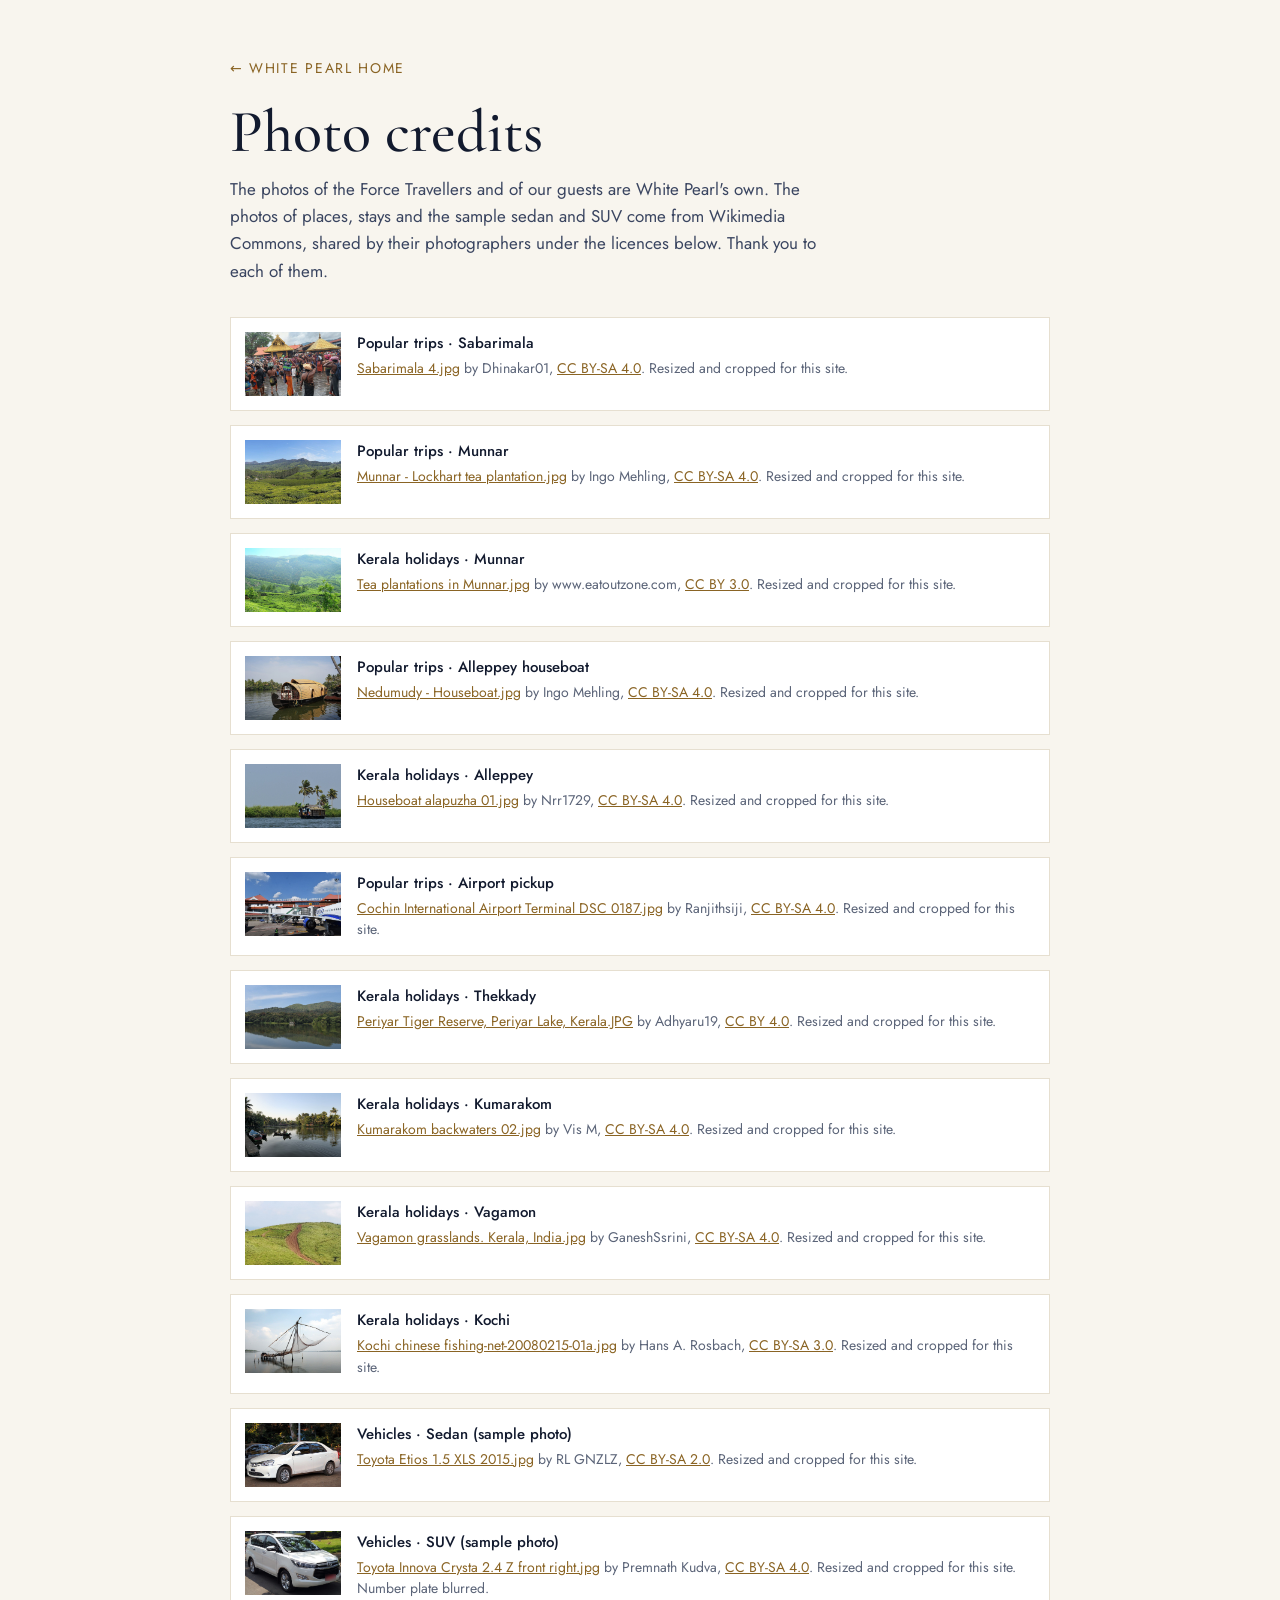
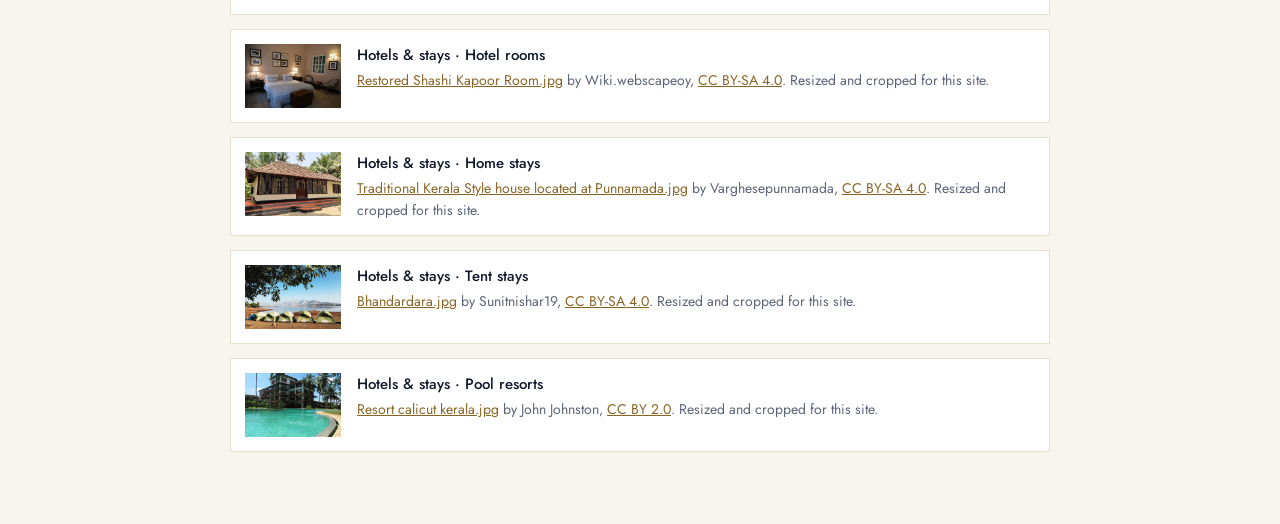
<file: public/credits.html>
<!doctype html>
<html lang="en">
<head>
<meta charset="utf-8">
<meta name="viewport" content="width=device-width, initial-scale=1">
<title>Photo credits · White Pearl Tours & Travels</title>
<meta name="robots" content="noindex">
<link rel="icon" href="favicon.svg" type="image/svg+xml">
<link rel="stylesheet" href="https://fonts.googleapis.com/css2?family=Cormorant+Garamond:wght@500;600&family=Jost:wght@400;500&display=swap">
<style>
  body { margin: 0; background: #f8f5ee; color: #121a2e; font-family: "Jost", system-ui, sans-serif; }
  main { max-width: 820px; margin: 0 auto; padding: 56px max(20px, env(safe-area-inset-left, 0px)) 72px; }
  a { color: #8a6424; }
  .back { font-size: 14px; letter-spacing: .12em; text-transform: uppercase; text-decoration: none; }
  h1 { font-family: "Cormorant Garamond", Georgia, serif; font-weight: 500; font-size: clamp(40px, 7vw, 60px); line-height: 1.05; margin: 22px 0 12px; }
  .lead { font-size: 17px; line-height: 1.6; color: #3a4560; margin: 0 0 32px; max-width: 62ch; }
  ul { list-style: none; margin: 0; padding: 0; display: grid; gap: 14px; }
  li { display: flex; gap: 16px; align-items: flex-start; padding: 14px; background: #fff; border: 1px solid #e6dfd0; }
  li img { width: 96px; height: 64px; object-fit: cover; flex: none; }
  li div { min-width: 0; display: grid; gap: 4px; }
  li b { font-weight: 500; font-size: 15px; }
  li span { font-size: 14px; line-height: 1.55; color: #5b6478; overflow-wrap: anywhere; }
</style>
</head>
<body>
<main>
  <a class="back" href="./">← White Pearl home</a>
  <h1>Photo credits</h1>
  <p class="lead">The photos of the Force Travellers and of our guests are White Pearl's own. The photos of places, stays and the sample sedan and SUV come from Wikimedia Commons, shared by their photographers under the licences below. Thank you to each of them.</p>
<ul>
  <li><img src="img/stock/sabarimala.jpg" alt="" loading="lazy" width="96" height="64">
    <div><b>Popular trips · Sabarimala</b>
    <span><a href="https://commons.wikimedia.org/wiki/File:Sabarimala_4.jpg" target="_blank" rel="noopener">Sabarimala 4.jpg</a> by Dhinakar01, <a href="https://creativecommons.org/licenses/by-sa/4.0" rel="license noopener" target="_blank">CC BY-SA 4.0</a>. Resized and cropped for this site.</span></div></li>
  <li><img src="img/stock/munnar-wide.jpg" alt="" loading="lazy" width="96" height="64">
    <div><b>Popular trips · Munnar</b>
    <span><a href="https://commons.wikimedia.org/wiki/File:Munnar_-_Lockhart_tea_plantation.jpg" target="_blank" rel="noopener">Munnar - Lockhart tea plantation.jpg</a> by Ingo Mehling, <a href="https://creativecommons.org/licenses/by-sa/4.0" rel="license noopener" target="_blank">CC BY-SA 4.0</a>. Resized and cropped for this site.</span></div></li>
  <li><img src="img/stock/munnar.jpg" alt="" loading="lazy" width="96" height="64">
    <div><b>Kerala holidays · Munnar</b>
    <span><a href="https://commons.wikimedia.org/wiki/File:Tea_plantations_in_Munnar.jpg" target="_blank" rel="noopener">Tea plantations in Munnar.jpg</a> by www.eatoutzone.com, <a href="https://creativecommons.org/licenses/by/3.0" rel="license noopener" target="_blank">CC BY 3.0</a>. Resized and cropped for this site.</span></div></li>
  <li><img src="img/stock/houseboat.jpg" alt="" loading="lazy" width="96" height="64">
    <div><b>Popular trips · Alleppey houseboat</b>
    <span><a href="https://commons.wikimedia.org/wiki/File:Nedumudy_-_Houseboat.jpg" target="_blank" rel="noopener">Nedumudy - Houseboat.jpg</a> by Ingo Mehling, <a href="https://creativecommons.org/licenses/by-sa/4.0" rel="license noopener" target="_blank">CC BY-SA 4.0</a>. Resized and cropped for this site.</span></div></li>
  <li><img src="img/stock/alleppey.jpg" alt="" loading="lazy" width="96" height="64">
    <div><b>Kerala holidays · Alleppey</b>
    <span><a href="https://commons.wikimedia.org/wiki/File:Houseboat_alapuzha_01.jpg" target="_blank" rel="noopener">Houseboat alapuzha 01.jpg</a> by Nrr1729, <a href="https://creativecommons.org/licenses/by-sa/4.0" rel="license noopener" target="_blank">CC BY-SA 4.0</a>. Resized and cropped for this site.</span></div></li>
  <li><img src="img/stock/airport.jpg" alt="" loading="lazy" width="96" height="64">
    <div><b>Popular trips · Airport pickup</b>
    <span><a href="https://commons.wikimedia.org/wiki/File:Cochin_International_Airport_Terminal_DSC_0187.jpg" target="_blank" rel="noopener">Cochin International Airport Terminal DSC 0187.jpg</a> by Ranjithsiji, <a href="https://creativecommons.org/licenses/by-sa/4.0" rel="license noopener" target="_blank">CC BY-SA 4.0</a>. Resized and cropped for this site.</span></div></li>
  <li><img src="img/stock/thekkady.jpg" alt="" loading="lazy" width="96" height="64">
    <div><b>Kerala holidays · Thekkady</b>
    <span><a href="https://commons.wikimedia.org/wiki/File:Periyar_Tiger_Reserve,_Periyar_Lake,_Kerala.JPG" target="_blank" rel="noopener">Periyar Tiger Reserve, Periyar Lake, Kerala.JPG</a> by Adhyaru19, <a href="https://creativecommons.org/licenses/by/4.0" rel="license noopener" target="_blank">CC BY 4.0</a>. Resized and cropped for this site.</span></div></li>
  <li><img src="img/stock/kumarakom.jpg" alt="" loading="lazy" width="96" height="64">
    <div><b>Kerala holidays · Kumarakom</b>
    <span><a href="https://commons.wikimedia.org/wiki/File:Kumarakom_backwaters_02.jpg" target="_blank" rel="noopener">Kumarakom backwaters 02.jpg</a> by Vis M, <a href="https://creativecommons.org/licenses/by-sa/4.0" rel="license noopener" target="_blank">CC BY-SA 4.0</a>. Resized and cropped for this site.</span></div></li>
  <li><img src="img/stock/vagamon.jpg" alt="" loading="lazy" width="96" height="64">
    <div><b>Kerala holidays · Vagamon</b>
    <span><a href="https://commons.wikimedia.org/wiki/File:Vagamon_grasslands._Kerala,_India.jpg" target="_blank" rel="noopener">Vagamon grasslands. Kerala, India.jpg</a> by GaneshSsrini, <a href="https://creativecommons.org/licenses/by-sa/4.0" rel="license noopener" target="_blank">CC BY-SA 4.0</a>. Resized and cropped for this site.</span></div></li>
  <li><img src="img/stock/kochi.jpg" alt="" loading="lazy" width="96" height="64">
    <div><b>Kerala holidays · Kochi</b>
    <span><a href="https://commons.wikimedia.org/wiki/File:Kochi_chinese_fishing-net-20080215-01a.jpg" target="_blank" rel="noopener">Kochi chinese fishing-net-20080215-01a.jpg</a> by Hans A. Rosbach, <a href="https://creativecommons.org/licenses/by-sa/3.0" rel="license noopener" target="_blank">CC BY-SA 3.0</a>. Resized and cropped for this site.</span></div></li>
  <li><img src="img/stock/car.jpg" alt="" loading="lazy" width="96" height="64">
    <div><b>Vehicles · Sedan (sample photo)</b>
    <span><a href="https://commons.wikimedia.org/wiki/File:Toyota_Etios_1.5_XLS_2015.jpg" target="_blank" rel="noopener">Toyota Etios 1.5 XLS 2015.jpg</a> by RL GNZLZ, <a href="https://creativecommons.org/licenses/by-sa/2.0" rel="license noopener" target="_blank">CC BY-SA 2.0</a>. Resized and cropped for this site.</span></div></li>
  <li><img src="img/stock/suv.jpg" alt="" loading="lazy" width="96" height="64">
    <div><b>Vehicles · SUV (sample photo)</b>
    <span><a href="https://commons.wikimedia.org/wiki/File:Toyota_Innova_Crysta_2.4_Z_front_right.jpg" target="_blank" rel="noopener">Toyota Innova Crysta 2.4 Z front right.jpg</a> by Premnath Kudva, <a href="https://creativecommons.org/licenses/by-sa/4.0" rel="license noopener" target="_blank">CC BY-SA 4.0</a>. Resized and cropped for this site. Number plate blurred.</span></div></li>
  <li><img src="img/stock/hotel.jpg" alt="" loading="lazy" width="96" height="64">
    <div><b>Hotels &amp; stays · Hotel rooms</b>
    <span><a href="https://commons.wikimedia.org/wiki/File:Restored_Shashi_Kapoor_Room.jpg" target="_blank" rel="noopener">Restored Shashi Kapoor Room.jpg</a> by Wiki.webscapeoy, <a href="https://creativecommons.org/licenses/by-sa/4.0" rel="license noopener" target="_blank">CC BY-SA 4.0</a>. Resized and cropped for this site.</span></div></li>
  <li><img src="img/stock/homestay.jpg" alt="" loading="lazy" width="96" height="64">
    <div><b>Hotels &amp; stays · Home stays</b>
    <span><a href="https://commons.wikimedia.org/wiki/File:Traditional_Kerala_Style_house_located_at_Punnamada.jpg" target="_blank" rel="noopener">Traditional Kerala Style house located at Punnamada.jpg</a> by Varghesepunnamada, <a href="https://creativecommons.org/licenses/by-sa/4.0" rel="license noopener" target="_blank">CC BY-SA 4.0</a>. Resized and cropped for this site.</span></div></li>
  <li><img src="img/stock/tent.jpg" alt="" loading="lazy" width="96" height="64">
    <div><b>Hotels &amp; stays · Tent stays</b>
    <span><a href="https://commons.wikimedia.org/wiki/File:Bhandardara.jpg" target="_blank" rel="noopener">Bhandardara.jpg</a> by Sunitnishar19, <a href="https://creativecommons.org/licenses/by-sa/4.0" rel="license noopener" target="_blank">CC BY-SA 4.0</a>. Resized and cropped for this site.</span></div></li>
  <li><img src="img/stock/pool.jpg" alt="" loading="lazy" width="96" height="64">
    <div><b>Hotels &amp; stays · Pool resorts</b>
    <span><a href="https://commons.wikimedia.org/wiki/File:Resort_calicut_kerala.jpg" target="_blank" rel="noopener">Resort calicut kerala.jpg</a> by John Johnston, <a href="https://creativecommons.org/licenses/by/2.0" rel="license noopener" target="_blank">CC BY 2.0</a>. Resized and cropped for this site.</span></div></li>
</ul>
</main>
</body>
</html>
</file>
